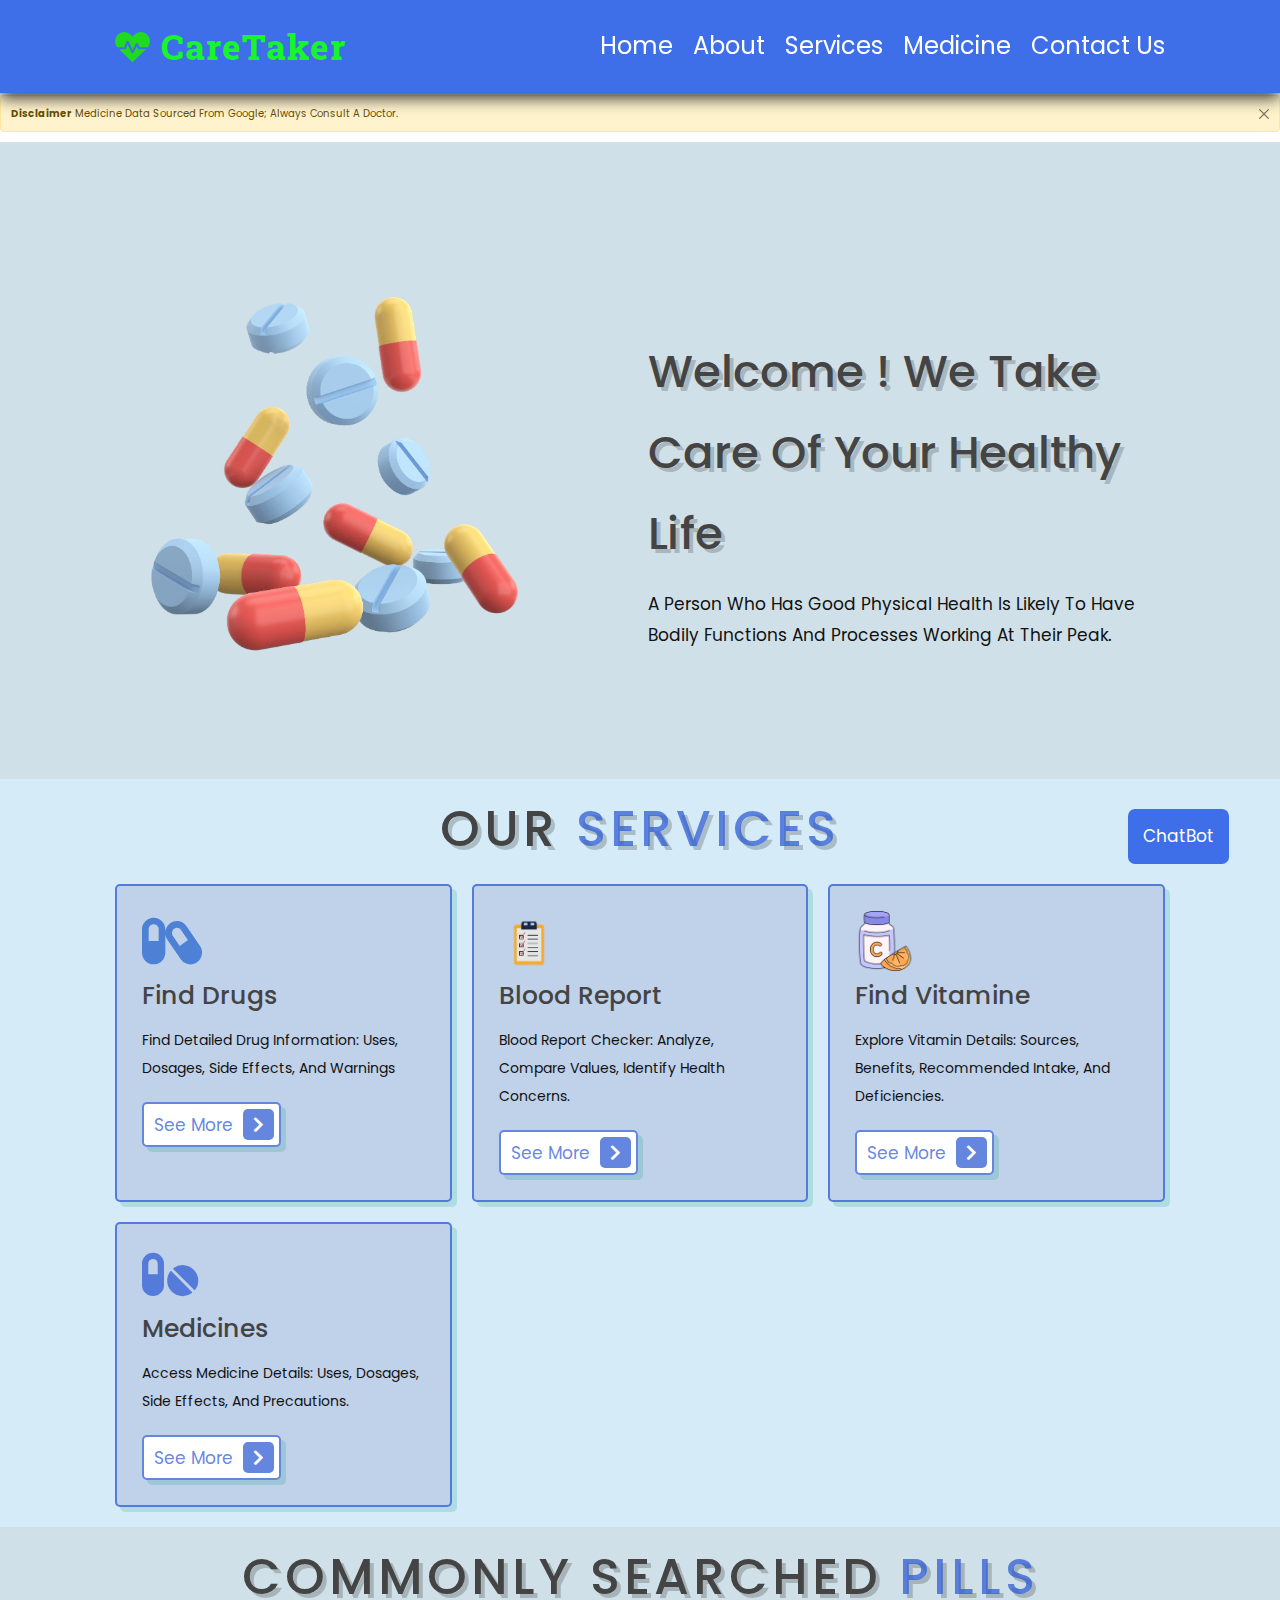
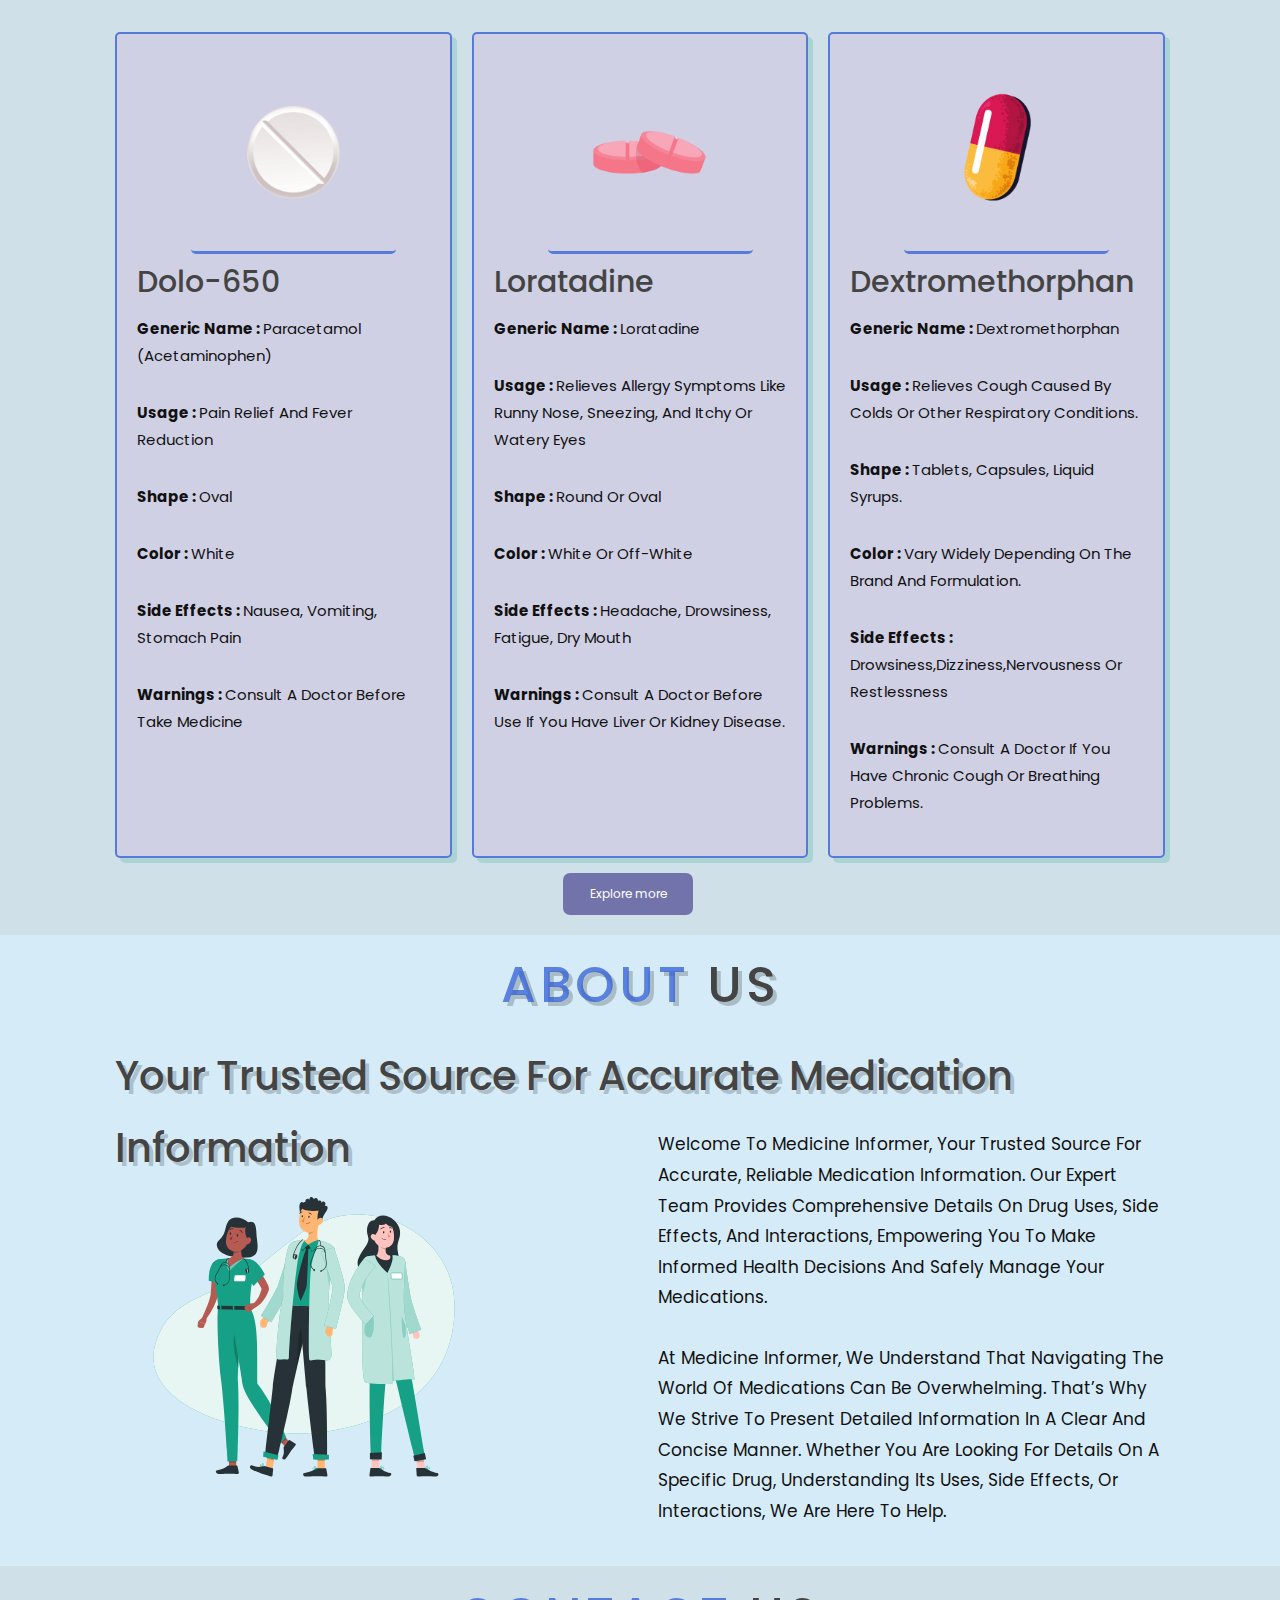
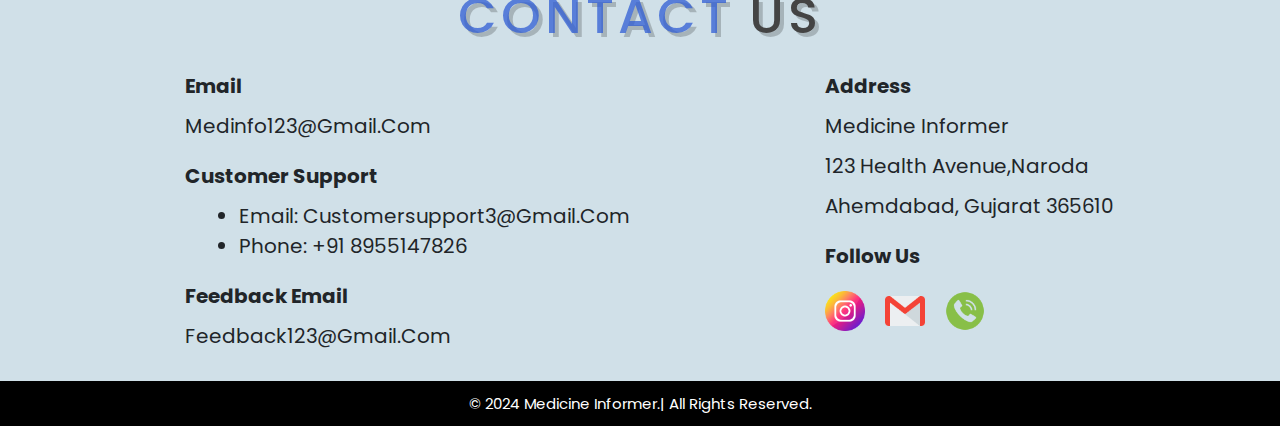
<file: index.html>
<!DOCTYPE html>
<html lang="en">
<head>
    <meta charset="UTF-8">
    <meta http-equiv="X-UA-Compatible" content="IE=edge">
    <meta name="viewport" content="width=device-width, initial-scale=1.0">
    <title>CareTaker</title>

    <link rel="stylesheet" href="https://cdnjs.cloudflare.com/ajax/libs/font-awesome/5.15.4/css/all.min.css">
    <link href="https://cdn.jsdelivr.net/npm/bootstrap@5.3.3/dist/css/bootstrap.min.css" rel="stylesheet" integrity="sha384-QWTKZyjpPEjISv5WaRU9OFeRpok6YctnYmDr5pNlyT2bRjXh0JMhjY6hW+ALEwIH" crossorigin="anonymous">
    
    <link rel="stylesheet" href="style.css">
 

</head>
<body>
    
    
<header class="header">

    <a href="#" class="logo"> <i class="fas fa-heartbeat"></i> CareTaker </a>

    <nav class="navbar">
        <a href="#home">home</a>
        <a href="#about">about</a>
        <a href="#services">services</a>
        <a href="#blogs">medicine</a>
        <a href="#customersupport">Contact Us</a>
        
    </nav>

    <div id="menu-btn" class="fas fa-bars"></div>

</header>
<div class="stick">
    <button  class="vismaybot"> <a href="https://cdn.botpress.cloud/webchat/v2/shareable.html?botId=0ee4beb2-0f1c-4ba6-8bad-bdbcfb6f7810"> ChatBot</a></button>
</div>
<script src="https://cdn.jsdelivr.net/npm/bootstrap@5.3.3/dist/js/bootstrap.bundle.min.js" integrity="sha384-YvpcrYf0tY3lHB60NNkmXc5s9fDVZLESaAA55NDzOxhy9GkcIdslK1eN7N6jIeHz" crossorigin="anonymous"></script>
<div class="disclaimer">
    <div class="alert alert-warning alert-dismissible fade show" role="alert">
        <strong>Disclaimer</strong> Medicine data sourced from Google; always consult a doctor.
        <button type="button" class="btn-close" data-bs-dismiss="alert" aria-label="Close"></button>
      </div>
    </div>



<section class="home" id="home">

    <div class="image">
        <img src="./imageshacka/maru2.png" alt="photu">
    </div>

    <div class="content">
        <h3>Welcome ! we take care of your healthy life</h3>
        <p> A person who has good physical health is likely to have bodily functions and processes working at their peak.</p>
       
    </div>

</section>


<section class="services" id="services">

    <h1 class="heading"> our <span>services</span> </h1>

    <div class="box-container">

        <div class="box">
           
            <svg class="s1" xmlns="http://www.w3.org/2000/svg" viewBox="0 0 576 512"><path fill="#4c81d6" d="M64 144c0-26.5 21.5-48 48-48s48 21.5 48 48l0 112-96 0 0-112zM0 144L0 368c0 61.9 50.1 112 112 112s112-50.1 112-112l0-178.4c1.8 19.1 8.2 38 19.8 54.8L372.3 431.7c35.5 51.7 105.3 64.3 156 28.1s63-107.5 27.5-159.2L427.3 113.3C391.8 61.5 321.9 49 271.3 85.2c-28 20-44.3 50.8-47.3 83l0-24.2c0-61.9-50.1-112-112-112S0 82.1 0 144zm296.6 64.2c-16-23.3-10-55.3 11.9-71c21.2-15.1 50.5-10.3 66 12.2l67 97.6L361.6 303l-65-94.8zM491 407.7c-.8 .6-1.6 1.1-2.4 1.6l4-2.8c-.5 .4-1 .8-1.6 1.2z"/></svg>
          
            <h3>Find Drugs</h3>
            <p>Find detailed drug information: uses, dosages, side effects, and warnings</p>
            <a href="fd.html" class="btn"> see more <span class="fas fa-chevron-right"></span> </a>
        </div>

        <div class="box">
           
             <img class="s1" src="./imageshacka/reportphotu.png" alt="photu">
            <h3>Blood Report</h3>
            <p>
                Blood report checker: Analyze, compare values, identify health concerns.</p>
            <a href="rp.html" class="btn"> see more <span class="fas fa-chevron-right"></span> </a>
        </div>

        <div class="box">
            
             <img class="s1" src="./imageshacka/vitamin-c_10247741.png" alt="photu">
            <h3>Find Vitamine</h3>
            <p>Explore vitamin details: sources, benefits, recommended intake, and deficiencies.</p>
            <a href="fv.html" class="btn"> see more <span class="fas fa-chevron-right"></span> </a>
        </div>
        

        <div class="box">
            <i class="fas fa-pills"></i>
            <h3>medicines</h3>
            <p>Access medicine details: uses, dosages, side effects, and precautions.</p>
            <a href="md.html" class="btn"> see more <span class="fas fa-chevron-right"></span> </a>
        </div>
    </div>
</section>

<section class="blogs" id="blogs">

    <h1 class="heading"> Commonly Searched <span>Pills</span> </h1>

    <div class="box-container">

        <div class="box">
            <div class=" b1 image">
                <img  src="./imageshacka/dolovali.png" alt="">
            </div>
            <div class="content">
                
                
                <h3>Dolo-650</h3>
                <p><b>Generic name : </b> Paracetamol (Acetaminophen)
                </p>
                <p><b>Usage : </b> Pain relief and fever reduction

                </p>
                <p><b>Shape : </b> Oval

                </p>
                <p><b>Color : </b> White
                </p>
                <p><b>Side Effects : </b> Nausea, vomiting, stomach pain
                </p>
                <p><b>Warnings : </b>  Consult A Doctor before take medicine
                </p>
               
            </div>
        </div>

        <div class="box">
            <div class="b1 image">
                <img src="./imageshacka/bijidava.png" alt="">
            </div>
            <div class="content">
                
                <h3>Loratadine
                </h3>
                <p><b>Generic name : </b> Loratadine
                </p>
                <p><b>Usage : </b>  Relieves allergy symptoms like runny nose, sneezing, and itchy or watery eyes

                </p>
                <p><b>Shape : </b> Round or Oval

                </p>
                <p><b>Color : </b> White or off-white

                </p>
                <p><b>Side Effects : </b> Headache, drowsiness, fatigue, dry mouth

                </p>
                <p><b>Warnings : </b>Consult a doctor before use if you have liver or kidney disease.
                </p>
                
            </div>
        </div>

        <div class="box">
            <div class=" b1 image">
                <img src="./imageshacka/capsule22.png" alt="">
            </div>
            <div class="content">
                
                <h3>Dextromethorphan
                </h3>
                <p><b>Generic name : </b> Dextromethorphan

                </p>
                <p><b>Usage : </b>  Relieves cough caused by colds or other respiratory conditions.


                </p>
                <p><b>Shape : </b> Tablets, capsules, liquid syrups.

                </p>
                <p><b>Color : </b> vary widely depending on the brand and formulation.

                </p>
                <p><b>Side Effects : </b> Drowsiness,Dizziness,Nervousness or Restlessness

                </p>
                <p><b>Warnings : </b>Consult a doctor if you have chronic cough or breathing problems.
                    
                </p>
                
               
            </div>
        </div>
        
        <div class=" box hide box4 ">
            <div class="b1 image">
                <img src="./imageshacka/dropbabu.png" alt="">
            </div>
            <div class="content">
                
                <h3>Decongestant Drops
                </h3>
                <p><b>Generic name : </b>  Oxymetazoline, Phenylephrine

                </p>
                <p><b>Usage : </b>  Relieves nasal congestion from colds or allergies.


                </p>
                <p><b>Shape : </b> Liquid, usually with a dropper or spray applicator.

                </p>
                <p><b>Color : </b> Clear or slightly tinted

                </p>
                <p><b>Side Effects : </b> Temporary burning, dryness, or irritation in the nasal passages.

                </p>
                <p><b>Warnings : </b>
                    Consult a doctor if you have high blood pressure or heart disease.
                    
                </p>
              
               
            </div>
        </div>
        <div class="box hide box5">
            <div class="b1 image">
                <img src="./imageshacka/syrup.png" alt="">
            </div>
            <div class="content">
               
                <h3> Amoxicillin
                </h3>
                <p><b>Generic name : </b>  Amoxicillin

                </p>
                <p><b>Usage : </b> Used to treat a variety of bacterial infections, such as ear infections, throat infections.


                </p>
                <p><b>Shape : </b>  Capsules, tablets, or liquid


                </p>
                <p><b>Color : </b> White, pink, or yellow

                </p>
                <p><b>Side Effects : </b> Nausea, vomiting, diarrhea, rash


                </p>
                <p><b>Warnings : </b>Do not use if allergic to penicillin or cephalosporin antibiotics.
                    
                </p>
            </div>
        </div>
        <div class="box hide box6">
            <div class="b1 image">
                <img src="./imageshacka/chatthi.png" alt="">
            </div>
            <div class="content">
                
                <h3>Ibuprofen</h3>
                <p><b>Generic name : </b> Ibuprofen

                </p>
                <p><b>Usage : </b>   Treats pain, inflammation, and fever


                </p>
                <p><b>Shape : </b> Tablets, capsules, liquid suspension, chewable tablets.


                </p>
                <p><b>Color : </b> White, brown, orange, or pink (tablets/capsules); orange (liquid).

                </p>
                <p><b>Side Effects : </b> headache, dizziness, stomach pain, constipation, diarrhea, high blood pressure.


                </p>
                <p><b>Warnings : </b> Do not use if allergic to NSAIDs; avoid with other NSAIDs.
                    
                </p>
            
            </div>
        </div>

    </div>
    <div class="explorebtn">
        <button class="ebtn">Explore more</button>
    </div>
</section>

<section class="about" id="about">

    <h1 class="heading"> <span>about</span> us </h1>

    <div class="row">

        <h3>Your Trusted Source for Accurate Medication Information</h3>
        <div class="image">
            <img src="./imageshacka/about-img.svg" alt="">
        </div>

        <div class="content">
            <p>
                Welcome to Medicine Informer, your trusted source for accurate, reliable medication information. Our expert team provides comprehensive details on drug uses, side effects, and interactions, empowering you to make informed health decisions and safely manage your medications.</p>
                <p>At Medicine Informer, we understand that navigating the world of medications can be overwhelming. That’s why we strive to present detailed information in a clear and concise manner. Whether you are looking for details on a specific drug, understanding its uses, side effects, or interactions, we are here to help.</p>
            
        </div>

    </div>

</section>

<section class="about " id="customersupport">

    <h1 class="heading"> <span>Contact</span> us </h1>
<div class="mainboxu">
    <div class="left">
        <p><b>Email</b></p>
        <p>medinfo123@gmail.com</p>
        <p class="cs"><b>Customer Support</b></p>
      <ul class="tapku">
        <li>Email: customersupport3@gmail.com </li>
        <li>Phone: +91 8955147826 </li>
      </ul>
      <p class="cs"><b>Feedback Email</b></p>
      <p>feedback123@gmail.com</p>
    </div>
    <div class="right">
        <p><b>Address</b></p>
        <p>Medicine Informer</p>
            <p>123 Health Avenue,Naroda</p>
           <p>Ahemdabad, Gujarat 365610</p>

           <p class="fu"><b>Follow Us</b></p>
           <div class="img cs">
            <img class="photu1" src="./imageshacka/instagram.png" alt="">
            <img class="photu1" src="./imageshacka/gmail.png" alt="">
            <img class="photu1" src="./imageshacka/telephone-call.png" alt="">
           </div>
    </div>
</div>

</section>
<footer>
    <div class="ftext">
        <p>&copy; 2024 Medicine Informer.| All rights reserved.</p>
    </div>
</footer>

 <script src="newscript.js"></script>
<script src="script.js"></script>
    
 </body>
 </html>
</file>
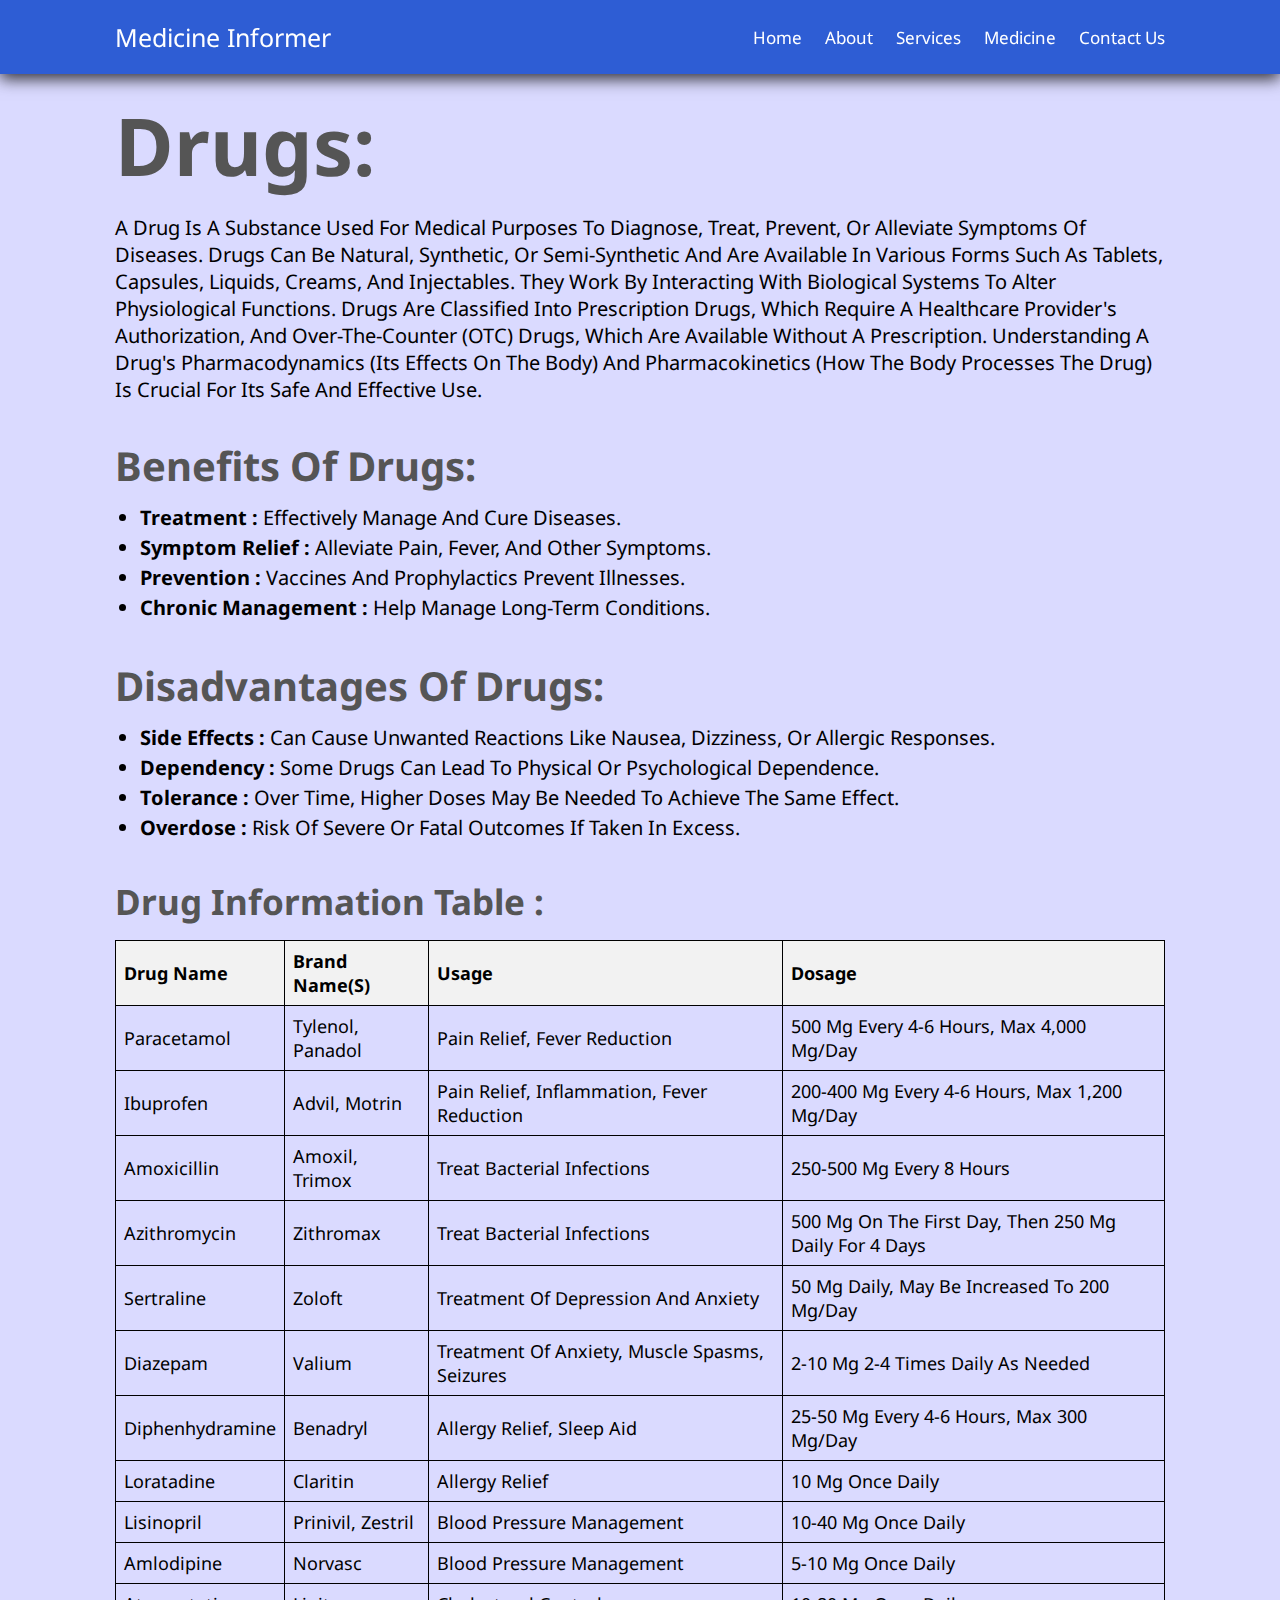
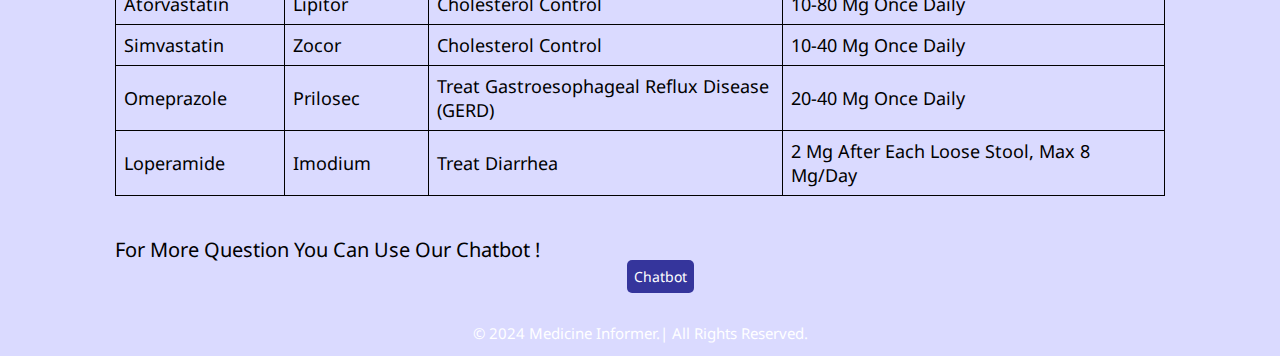
<file: fd.html>
<!DOCTYPE html>
<html lang="en">
<head>
    <meta charset="UTF-8">
    <meta name="viewport" content="width=device-width, initial-scale=1.0">
    <title>Document</title>
    <link rel="stylesheet" href="fd.css">
</head>
<style>
    table {
        border-collapse: collapse; 
        width: 100%; 
    }
    th, td {
        border: 1px solid black; 
        padding: 8px;
        text-align: left; 
    }
    th {
        background-color: #f2f2f2; 
    }
</style>
<body>
    <header class="header">

        <a href="#" class="logo"> <i class="fas fa-heartbeat"></i> Medicine Informer </a>
    
        <nav class="navbar">
            <a href="index.html">home</a>
            <a href="index.html">about</a>
            <a href="index.html">services</a>
            <a href="index.html">medicine</a>
            <a href="index.html">Contact Us</a>
            
        </nav>
    
        <div id="menu-btn" class="fas fa-bars"></div>
    
    </header>
    <section class="drug" id="drug">
        <div class="d1 mt">
        <h1 >Drugs:</h1>
        </div>
        <p class="dp1">
            A drug is a substance used for medical purposes to diagnose, treat, prevent, or alleviate symptoms of diseases. Drugs can be natural, synthetic, or semi-synthetic and are available in various forms such as tablets, capsules, liquids, creams, and injectables. They work by interacting with biological systems to alter physiological functions. Drugs are classified into prescription drugs, which require a healthcare provider's authorization, and over-the-counter (OTC) drugs, which are available without a prescription. Understanding a drug's pharmacodynamics (its effects on the body) and pharmacokinetics (how the body processes the drug) is crucial for its safe and effective use.
        </p>
        <div class="d1">
        <b>Benefits of Drugs:</b>
    </div>
        <ul class="bene1">
            <li><b>Treatment : </b> Effectively manage and cure diseases.</li>
            <li><b>Symptom Relief : </b>Alleviate pain, fever, and other symptoms.</li>
            <li><b>Prevention : </b>Vaccines and prophylactics prevent illnesses.</li>
            <li><b>Chronic Management : </b>Help manage long-term conditions.</li>
        </ul>
        <div class="d1">
        <b>Disadvantages of Drugs:</b>
        </div>
        <ul class="bene1">
            <li><b>Side Effects : </b> Can cause unwanted reactions like nausea, dizziness, or allergic responses.</li>
            <li><b>Dependency : </b>Some drugs can lead to physical or psychological dependence.</li>
            <li><b>Tolerance : </b>Over time, higher doses may be needed to achieve the same effect.</li>
            <li><b>Overdose : </b>Risk of severe or fatal outcomes if taken in excess.</li>
        </ul>
        <div class="d1">
    <h2 class="Thead">Drug Information Table : </h2>
    </div>
    <table class="fs">
        <thead>
            <tr>
                <th>Drug Name</th>
                <th>Brand Name(s)</th>
                <th>Usage</th>
                <th>Dosage</th>
            </tr>
        </thead>
        <tbody>
            <tr>
                <td>Paracetamol</td>
                <td>Tylenol, Panadol</td>
                <td>Pain relief, fever reduction</td>
                <td>500 mg every 4-6 hours, max 4,000 mg/day</td>
            </tr>
            <tr>
                <td>Ibuprofen</td>
                <td>Advil, Motrin</td>
                <td>Pain relief, inflammation, fever reduction</td>
                <td>200-400 mg every 4-6 hours, max 1,200 mg/day</td>
            </tr>
            <tr>
                <td>Amoxicillin</td>
                <td>Amoxil, Trimox</td>
                <td>Treat bacterial infections</td>
                <td>250-500 mg every 8 hours</td>
            </tr>
            <tr>
                <td>Azithromycin</td>
                <td>Zithromax</td>
                <td>Treat bacterial infections</td>
                <td>500 mg on the first day, then 250 mg daily for 4 days</td>
            </tr>
            <tr>
                <td>Sertraline</td>
                <td>Zoloft</td>
                <td>Treatment of depression and anxiety</td>
                <td>50 mg daily, may be increased to 200 mg/day</td>
            </tr>
            <tr>
                <td>Diazepam</td>
                <td>Valium</td>
                <td>Treatment of anxiety, muscle spasms, seizures</td>
                <td>2-10 mg 2-4 times daily as needed</td>
            </tr>
            <tr>
                <td>Diphenhydramine</td>
                <td>Benadryl</td>
                <td>Allergy relief, sleep aid</td>
                <td>25-50 mg every 4-6 hours, max 300 mg/day</td>
            </tr>
            <tr>
                <td>Loratadine</td>
                <td>Claritin</td>
                <td>Allergy relief</td>
                <td>10 mg once daily</td>
            </tr>
            <tr>
                <td>Lisinopril</td>
                <td>Prinivil, Zestril</td>
                <td>Blood pressure management</td>
                <td>10-40 mg once daily</td>
            </tr>
            <tr>
                <td>Amlodipine</td>
                <td>Norvasc</td>
                <td>Blood pressure management</td>
                <td>5-10 mg once daily</td>
            </tr>
            <tr>
                <td>Atorvastatin</td>
                <td>Lipitor</td>
                <td>Cholesterol control</td>
                <td>10-80 mg once daily</td>
            </tr>
            <tr>
                <td>Simvastatin</td>
                <td>Zocor</td>
                <td>Cholesterol control</td>
                <td>10-40 mg once daily</td>
            </tr>
            <tr>
                <td>Omeprazole</td>
                <td>Prilosec</td>
                <td>Treat gastroesophageal reflux disease (GERD)</td>
                <td>20-40 mg once daily</td>
            </tr>
            <tr>
                <td>Loperamide</td>
                <td>Imodium</td>
                <td>Treat diarrhea</td>
                <td>2 mg after each loose stool, max 8 mg/day</td>
            </tr>
        </tbody>
    </table>

        </section>
       <section >
        <p class="bottext">
            For more question you can use our chatbot !
          </p>
          <button class="btnbot">
             <a href="https://cdn.botpress.cloud/webchat/v2/shareable.html?botId=0ee4beb2-0f1c-4ba6-8bad-bdbcfb6f7810" target="_parent">Chatbot</a>
          </button>
       </section>
        <footer>
            <div class="ftext">
                <p>&copy; 2024 Medicine Informer.| All rights reserved.</p>
            </div>
        </footer>
</body>
</html>
</file>
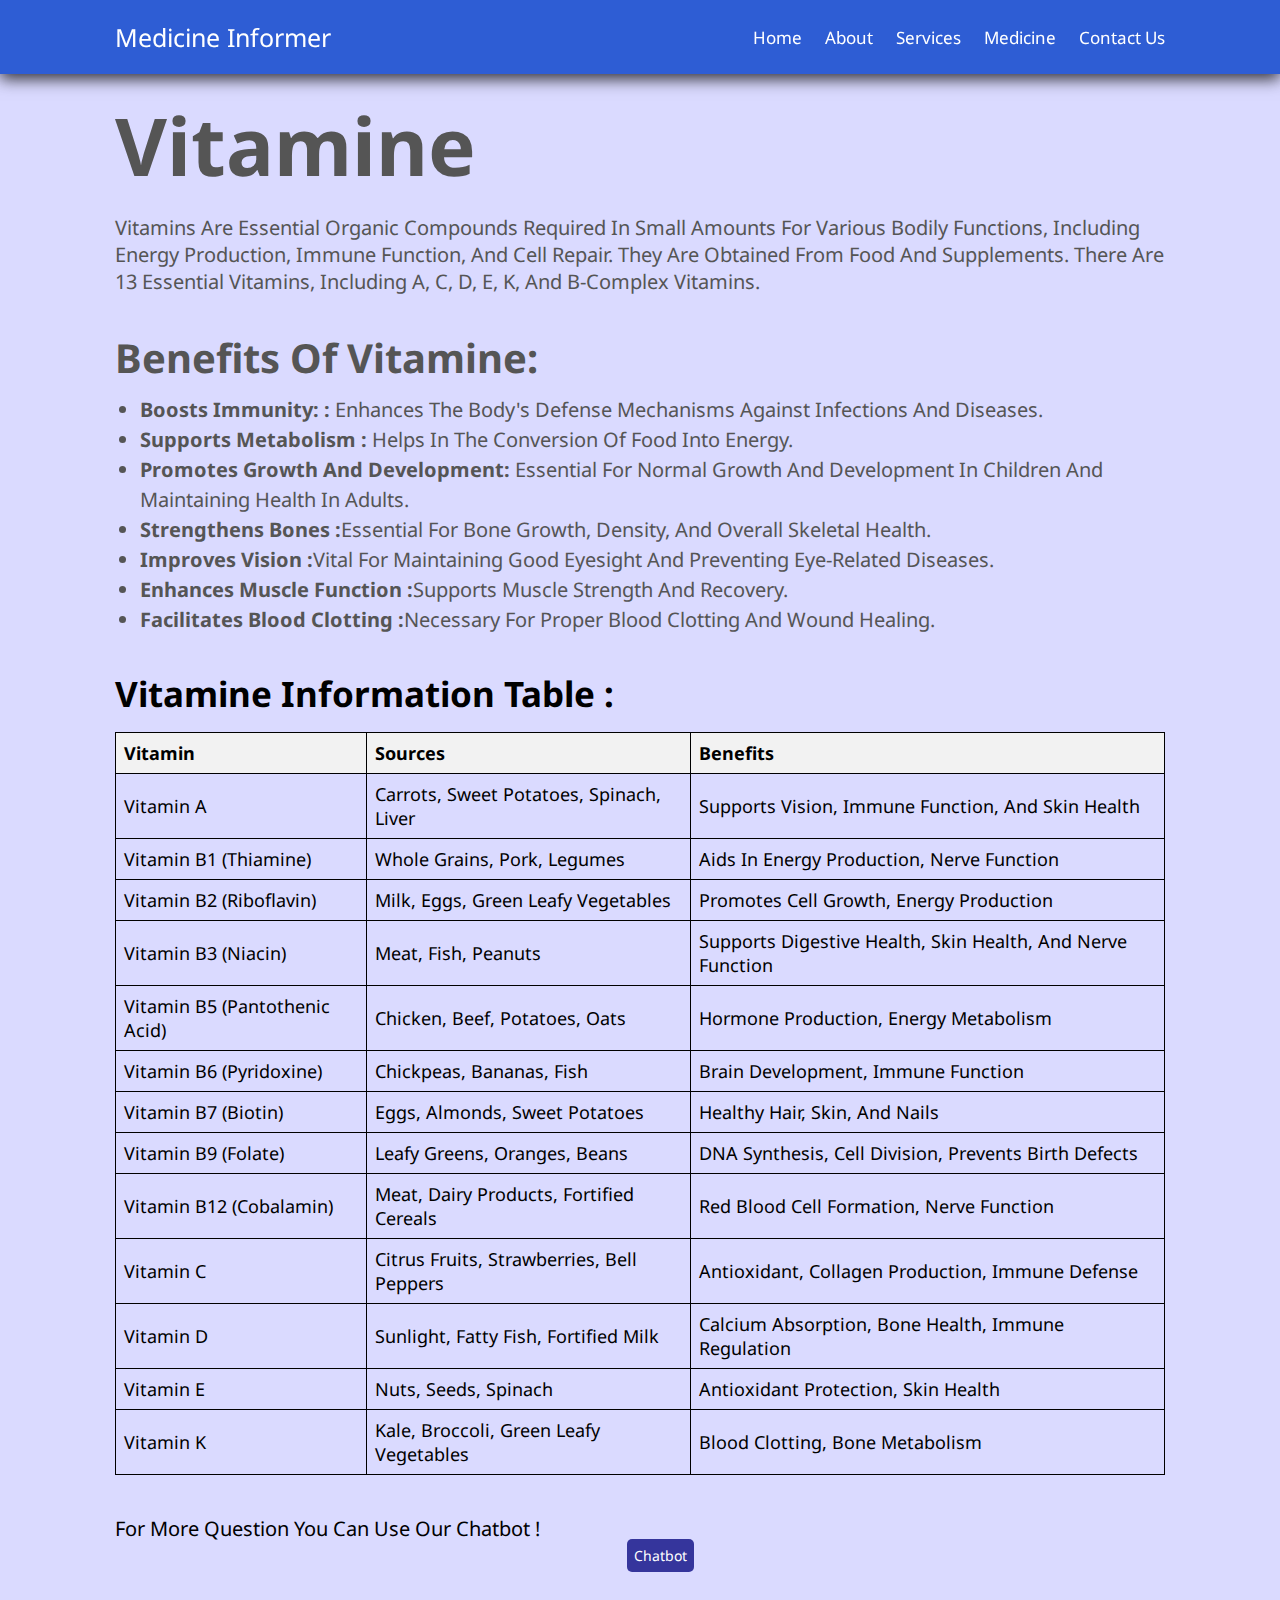
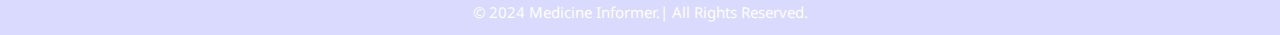
<file: fv.html>
<!DOCTYPE html>
<html lang="en">
<head>
    <meta charset="UTF-8">
    <meta name="viewport" content="width=device-width, initial-scale=1.0">
    <title>Document</title>
    <link rel="stylesheet" href="fv.css">
</head>
<style>
    table {
        border-collapse: collapse; /* Merges borders between cells */
        width: 100%; /* Adjusts table to full width */
    }
    th, td {
        border: 1px solid black; /* Adds a solid black border */
        padding: 8px; /* Adds padding inside cells */
        text-align: left; /* Aligns text to the left */
    }
    th {
        background-color: #f2f2f2; /* Adds a background color to header cells */
    }
</style>
<body>
    <header class="header">

        <a href="#" class="logo"> <i class="fas fa-heartbeat"></i> Medicine Informer </a>
    
        <nav class="navbar">
            <a href="index.html">home</a>
            <a href="index.html">about</a>
            <a href="index.html">services</a>
            <a href="index.html">medicine</a>
            <a href="index.html">Contact Us</a>
            
        </nav>
    
        <div id="menu-btn" class="fas fa-bars"></div>
    
    </header>
    <section class="drug" id="drug">
        <div class="d1 mt">
        <h1 >Vitamine</h1>
        <p class="dp1">
            Vitamins are essential organic compounds required in small amounts for various bodily functions, including energy production, immune function, and cell repair. They are obtained from food and supplements. There are 13 essential vitamins, including A, C, D, E, K, and B-complex vitamins.        </p>
        <b>Benefits of Vitamine:</b>
        <ul class="bene1">
            <li><b>Boosts Immunity:  : </b> Enhances the body's defense mechanisms against infections and diseases.</li>
            <li><b>Supports Metabolism : </b>Helps in the conversion of food into energy.</li>
            <li><b>Promotes Growth and Development: </b>Essential for normal growth and development in children and maintaining health in adults.</li>
            <li><b>Strengthens Bones :</b>Essential for bone growth, density, and overall skeletal health.</li>
            <li><b>Improves Vision :</b>Vital for maintaining good eyesight and preventing eye-related diseases.</li>
            <li><b>Enhances Muscle Function :</b>Supports muscle strength and recovery.</li>
            <li><b>Facilitates Blood Clotting :</b>Necessary for proper blood clotting and wound healing.</li>
        </ul>
       
    </div>
    <h2 class="Thead">Vitamine Information Table : </h2>
    <table class="fs">
        <thead>
            <tr>
                <th>Vitamin</th>
                <th>Sources</th>
                <th>Benefits</th>
            </tr>
        </thead>
        <tbody>
            <tr>
                <td>Vitamin A</td>
                <td>Carrots, sweet potatoes, spinach, liver</td>
                <td>Supports vision, immune function, and skin health</td>
            </tr>
            <tr>
                <td>Vitamin B1 (Thiamine)</td>
                <td>Whole grains, pork, legumes</td>
                <td>Aids in energy production, nerve function</td>
            </tr>
            <tr>
                <td>Vitamin B2 (Riboflavin)</td>
                <td>Milk, eggs, green leafy vegetables</td>
                <td>Promotes cell growth, energy production</td>
            </tr>
            <tr>
                <td>Vitamin B3 (Niacin)</td>
                <td>Meat, fish, peanuts</td>
                <td>Supports digestive health, skin health, and nerve function</td>
            </tr>
            <tr>
                <td>Vitamin B5 (Pantothenic Acid)</td>
                <td>Chicken, beef, potatoes, oats</td>
                <td>Hormone production, energy metabolism</td>
            </tr>
            <tr>
                <td>Vitamin B6 (Pyridoxine)</td>
                <td>Chickpeas, bananas, fish</td>
                <td>Brain development, immune function</td>
            </tr>
            <tr>
                <td>Vitamin B7 (Biotin)</td>
                <td>Eggs, almonds, sweet potatoes</td>
                <td>Healthy hair, skin, and nails</td>
            </tr>
            <tr>
                <td>Vitamin B9 (Folate)</td>
                <td>Leafy greens, oranges, beans</td>
                <td>DNA synthesis, cell division, prevents birth defects</td>
            </tr>
            <tr>
                <td>Vitamin B12 (Cobalamin)</td>
                <td>Meat, dairy products, fortified cereals</td>
                <td>Red blood cell formation, nerve function</td>
            </tr>
            <tr>
                <td>Vitamin C</td>
                <td>Citrus fruits, strawberries, bell peppers</td>
                <td>Antioxidant, collagen production, immune defense</td>
            </tr>
            <tr>
                <td>Vitamin D</td>
                <td>Sunlight, fatty fish, fortified milk</td>
                <td>Calcium absorption, bone health, immune regulation</td>
            </tr>
            <tr>
                <td>Vitamin E</td>
                <td>Nuts, seeds, spinach</td>
                <td>Antioxidant protection, skin health</td>
            </tr>
            <tr>
                <td>Vitamin K</td>
                <td>Kale, broccoli, green leafy vegetables</td>
                <td>Blood clotting, bone metabolism</td>
            </tr>
        </tbody>
    </table>

        </section>
       <section >
        <p class="bottext">
            For more question you can use our chatbot !
          </p>
          <button class="btnbot">
             <a href="https://cdn.botpress.cloud/webchat/v2/shareable.html?botId=0ee4beb2-0f1c-4ba6-8bad-bdbcfb6f7810" target="_parent">Chatbot</a>
          </button>
       </section>
        <footer>
            <div class="ftext">
                <p>&copy; 2024 Medicine Informer.| All rights reserved.</p>
            </div>
        </footer>
</body>
</html>
</file>
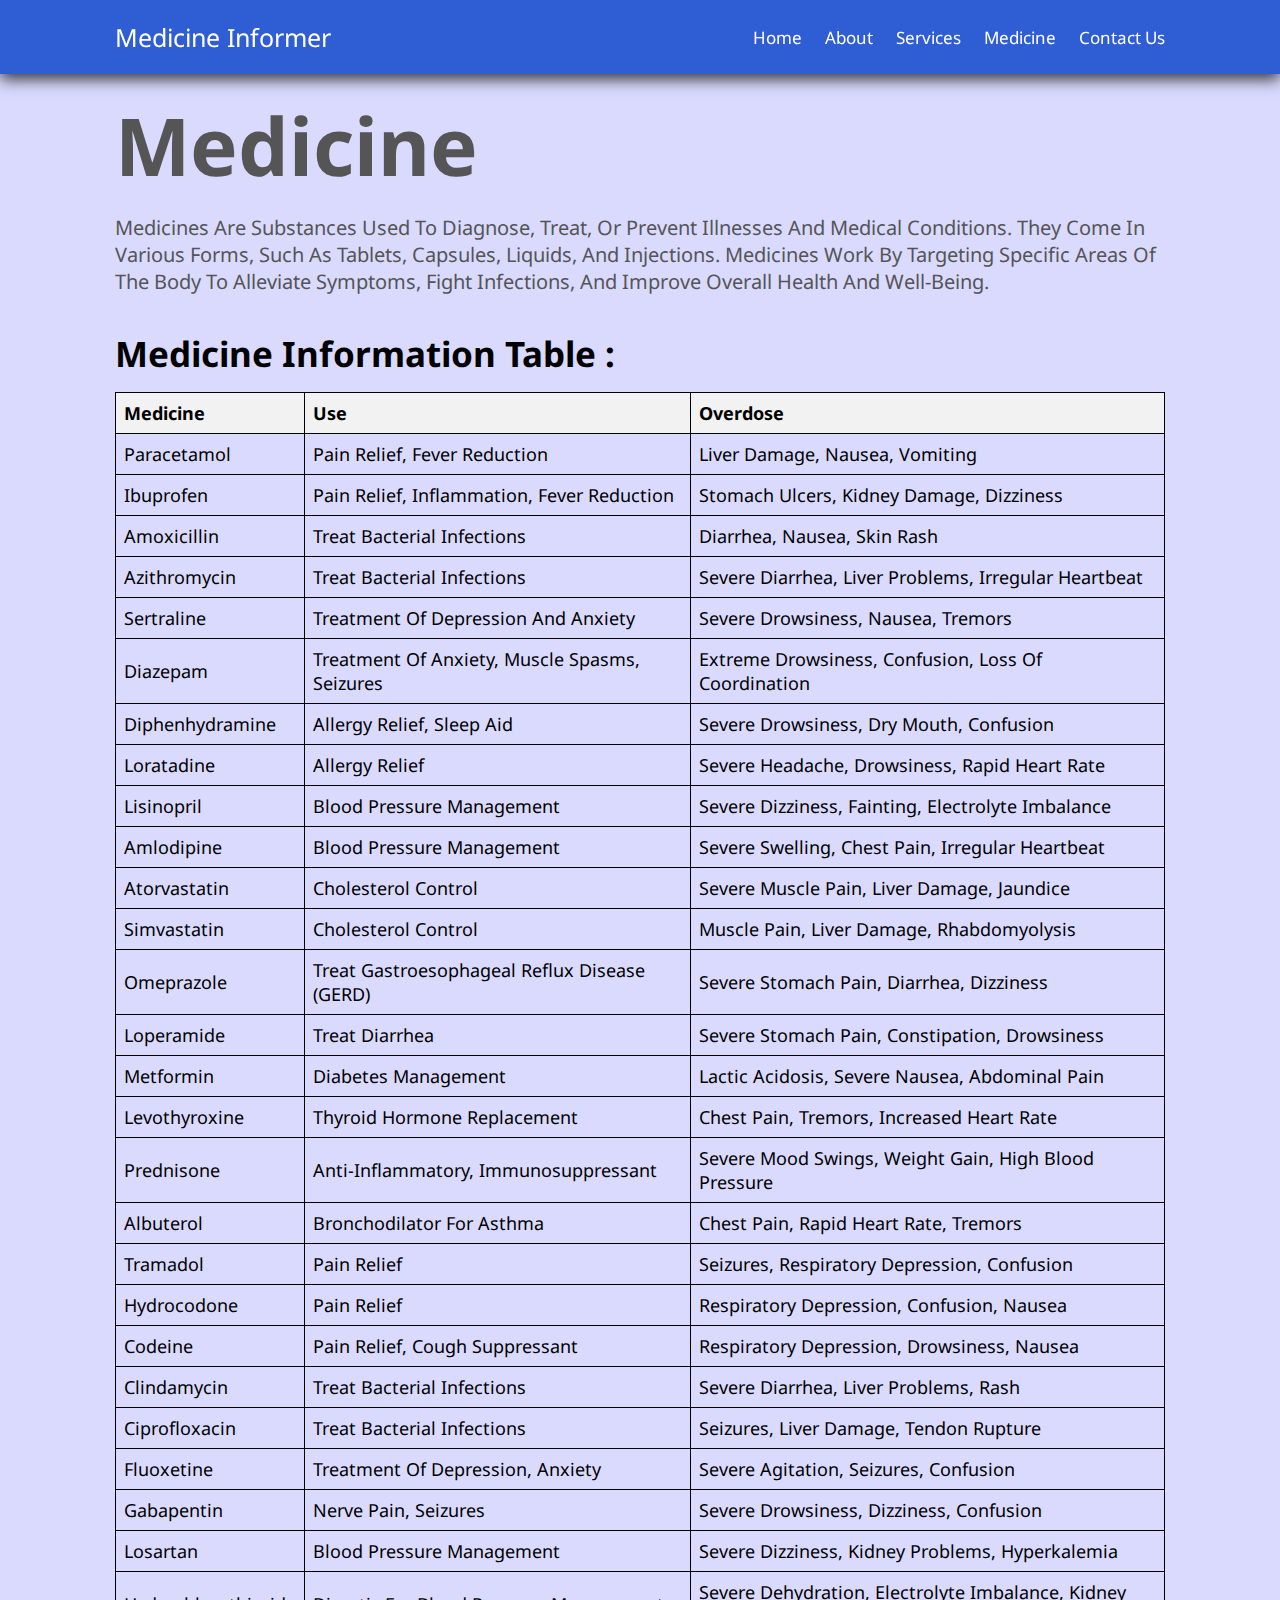
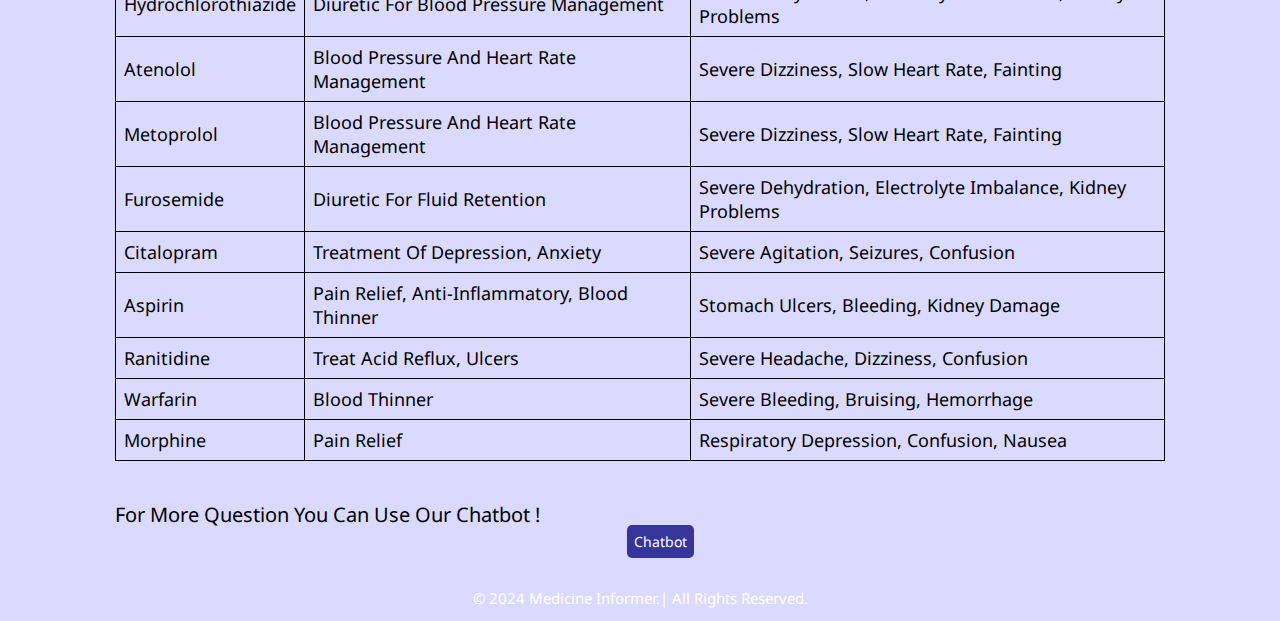
<file: md.html>
<!DOCTYPE html>
<html lang="en">
<head>
    <meta charset="UTF-8">
    <meta name="viewport" content="width=device-width, initial-scale=1.0">
    <title>Document</title>
    <link rel="stylesheet" href="md.css">
</head>
<style>
    table {
        border-collapse: collapse;
        width: 100%;
    }
    th, td {
        border: 1px solid black;
        padding: 8px;
        text-align: left;
    }
    th {
        background-color: #f2f2f2;
    }
</style>
<body>
    <header class="header">

        <a href="#" class="logo"> <i class="fas fa-heartbeat"></i> Medicine Informer </a>
    
        <nav class="navbar">
            <a href="index.html">home</a>
            <a href="index.html">about</a>
            <a href="index.html">services</a>
            <a href="index.html">medicine</a>
            <a href="index.html">Contact Us</a>
            
        </nav>
    
        <div id="menu-btn" class="fas fa-bars"></div>
    
    </header>
    <section class="drug" id="drug">
        <div class="d1 mt">
        <h1 >Medicine</h1>
        <p class="dp1">
            Medicines are substances used to diagnose, treat, or prevent illnesses and medical conditions. They come in various forms, such as tablets, capsules, liquids, and injections. Medicines work by targeting specific areas of the body to alleviate symptoms, fight infections, and improve overall health and well-being.       </p>
        
       
    </div>
    <h2 class="Thead">Medicine Information Table : </h2>
    
    <table class="fs">
        <thead>
            <tr>
                <th>Medicine</th>
                <th>Use</th>
                <th>Overdose</th>
            </tr>
        </thead>
        <tbody>
            <tr>
                <td>Paracetamol</td>
                <td>Pain relief, fever reduction</td>
                <td>Liver damage, nausea, vomiting</td>
            </tr>
            <tr>
                <td>Ibuprofen</td>
                <td>Pain relief, inflammation, fever reduction</td>
                <td>Stomach ulcers, kidney damage, dizziness</td>
            </tr>
            <tr>
                <td>Amoxicillin</td>
                <td>Treat bacterial infections</td>
                <td>Diarrhea, nausea, skin rash</td>
            </tr>
            <tr>
                <td>Azithromycin</td>
                <td>Treat bacterial infections</td>
                <td>Severe diarrhea, liver problems, irregular heartbeat</td>
            </tr>
            <tr>
                <td>Sertraline</td>
                <td>Treatment of depression and anxiety</td>
                <td>Severe drowsiness, nausea, tremors</td>
            </tr>
            <tr>
                <td>Diazepam</td>
                <td>Treatment of anxiety, muscle spasms, seizures</td>
                <td>Extreme drowsiness, confusion, loss of coordination</td>
            </tr>
            <tr>
                <td>Diphenhydramine</td>
                <td>Allergy relief, sleep aid</td>
                <td>Severe drowsiness, dry mouth, confusion</td>
            </tr>
            <tr>
                <td>Loratadine</td>
                <td>Allergy relief</td>
                <td>Severe headache, drowsiness, rapid heart rate</td>
            </tr>
            <tr>
                <td>Lisinopril</td>
                <td>Blood pressure management</td>
                <td>Severe dizziness, fainting, electrolyte imbalance</td>
            </tr>
            <tr>
                <td>Amlodipine</td>
                <td>Blood pressure management</td>
                <td>Severe swelling, chest pain, irregular heartbeat</td>
            </tr>
            <tr>
                <td>Atorvastatin</td>
                <td>Cholesterol control</td>
                <td>Severe muscle pain, liver damage, jaundice</td>
            </tr>
            <tr>
                <td>Simvastatin</td>
                <td>Cholesterol control</td>
                <td>Muscle pain, liver damage, rhabdomyolysis</td>
            </tr>
            <tr>
                <td>Omeprazole</td>
                <td>Treat gastroesophageal reflux disease (GERD)</td>
                <td>Severe stomach pain, diarrhea, dizziness</td>
            </tr>
            <tr>
                <td>Loperamide</td>
                <td>Treat diarrhea</td>
                <td>Severe stomach pain, constipation, drowsiness</td>
            </tr>
            <tr>
                <td>Metformin</td>
                <td>Diabetes management</td>
                <td>Lactic acidosis, severe nausea, abdominal pain</td>
            </tr>
            <tr>
                <td>Levothyroxine</td>
                <td>Thyroid hormone replacement</td>
                <td>Chest pain, tremors, increased heart rate</td>
            </tr>
            <tr>
                <td>Prednisone</td>
                <td>Anti-inflammatory, immunosuppressant</td>
                <td>Severe mood swings, weight gain, high blood pressure</td>
            </tr>
            <tr>
                <td>Albuterol</td>
                <td>Bronchodilator for asthma</td>
                <td>Chest pain, rapid heart rate, tremors</td>
            </tr>
            <tr>
                <td>Tramadol</td>
                <td>Pain relief</td>
                <td>Seizures, respiratory depression, confusion</td>
            </tr>
            <tr>
                <td>Hydrocodone</td>
                <td>Pain relief</td>
                <td>Respiratory depression, confusion, nausea</td>
            </tr>
            <tr>
                <td>Codeine</td>
                <td>Pain relief, cough suppressant</td>
                <td>Respiratory depression, drowsiness, nausea</td>
            </tr>
            <tr>
                <td>Clindamycin</td>
                <td>Treat bacterial infections</td>
                <td>Severe diarrhea, liver problems, rash</td>
            </tr>
            <tr>
                <td>Ciprofloxacin</td>
                <td>Treat bacterial infections</td>
                <td>Seizures, liver damage, tendon rupture</td>
            </tr>
            <tr>
                <td>Fluoxetine</td>
                <td>Treatment of depression, anxiety</td>
                <td>Severe agitation, seizures, confusion</td>
            </tr>
            <tr>
                <td>Gabapentin</td>
                <td>Nerve pain, seizures</td>
                <td>Severe drowsiness, dizziness, confusion</td>
            </tr>
            <tr>
                <td>Losartan</td>
                <td>Blood pressure management</td>
                <td>Severe dizziness, kidney problems, hyperkalemia</td>
            </tr>
            <tr>
                <td>Hydrochlorothiazide</td>
                <td>Diuretic for blood pressure management</td>
                <td>Severe dehydration, electrolyte imbalance, kidney problems</td>
            </tr>
            <tr>
                <td>Atenolol</td>
                <td>Blood pressure and heart rate management</td>
                <td>Severe dizziness, slow heart rate, fainting</td>
            </tr>
            <tr>
                <td>Metoprolol</td>
                <td>Blood pressure and heart rate management</td>
                <td>Severe dizziness, slow heart rate, fainting</td>
            </tr>
            <tr>
                <td>Furosemide</td>
                <td>Diuretic for fluid retention</td>
                <td>Severe dehydration, electrolyte imbalance, kidney problems</td>
            </tr>
            <tr>
                <td>Citalopram</td>
                <td>Treatment of depression, anxiety</td>
                <td>Severe agitation, seizures, confusion</td>
            </tr>
            <tr>
                <td>Aspirin</td>
                <td>Pain relief, anti-inflammatory, blood thinner</td>
                <td>Stomach ulcers, bleeding, kidney damage</td>
            </tr>
            <tr>
                <td>Ranitidine</td>
                <td>Treat acid reflux, ulcers</td>
                <td>Severe headache, dizziness, confusion</td>
            </tr>
            <tr>
                <td>Warfarin</td>
                <td>Blood thinner</td>
                <td>Severe bleeding, bruising, hemorrhage</td>
            </tr>
            <tr>
                <td>Morphine</td>
                <td>Pain relief</td>
                <td>Respiratory depression, confusion, nausea</td>
            </tr>
        </tbody>
    </table>
        </section>
       <section >
     <p class="bottext">
       For more question you can use our chatbot !
     </p>
     <button class="btnbot">
        <a href="https://cdn.botpress.cloud/webchat/v2/shareable.html?botId=0ee4beb2-0f1c-4ba6-8bad-bdbcfb6f7810" target="_parent">Chatbot</a>
     </button>
       </section>
        <footer>
            <div class="ftext">
                <p>&copy; 2024 Medicine Informer.| All rights reserved.</p>
            </div>
        </footer>
</body>
</html>
</file>
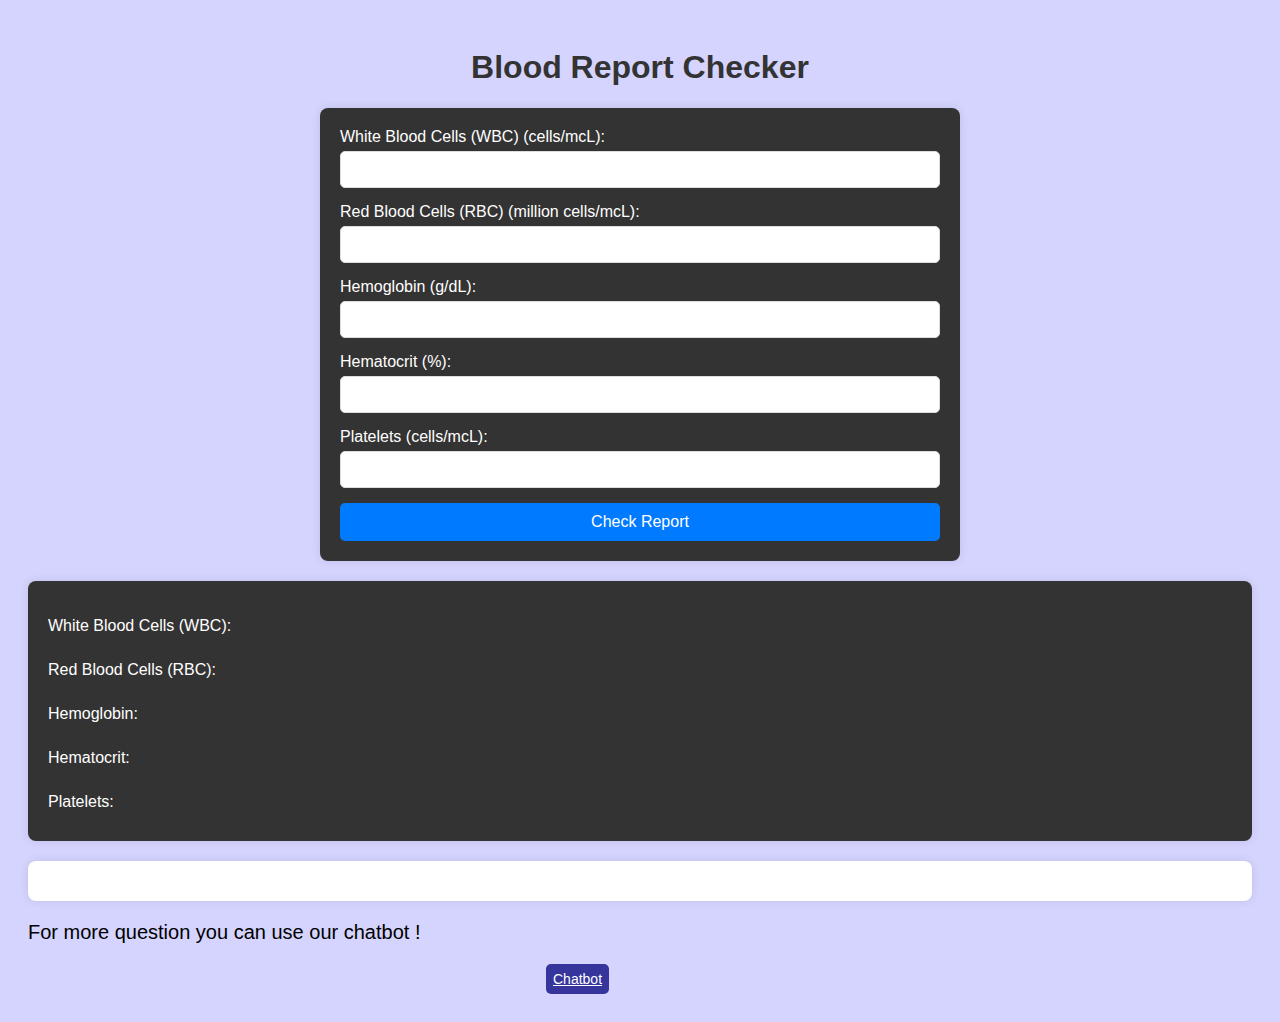
<file: rp.html>
<!DOCTYPE html>
<html lang="en">
<head>
    <meta charset="UTF-8">
    <meta name="viewport" content="width=device-width, initial-scale=1.0">
    <title>Blood Report Checker</title>
   <link rel="stylesheet" href="rp.css">
</head>
<body>
    <h1>Blood Report Checker</h1>
    <form id="bloodReportForm">
        <div class="form-group">
            <label for="wbc">White Blood Cells (WBC) (cells/mcL):</label>
            <input type="number" id="wbc" name="wbc">
        </div>
        <div class="form-group">
            <label for="rbc">Red Blood Cells (RBC) (million cells/mcL):</label>
            <input type="number" id="rbc" name="rbc" step="0.1">
        </div>
        <div class="form-group">
            <label for="hemoglobin">Hemoglobin (g/dL):</label>
            <input type="number" id="hemoglobin" name="hemoglobin" step="0.1">
        </div>
        <div class="form-group">
            <label for="hematocrit">Hematocrit (%):</label>
            <input type="number" id="hematocrit" name="hematocrit" step="0.1">
        </div>
        <div class="form-group">
            <label for="platelets">Platelets (cells/mcL):</label>
            <input type="number" id="platelets" name="platelets">
        </div>
        <input type="button" value="Check Report" onclick="checkReport()">
    </form>
    <div class="result" id="result">
        <p>White Blood Cells (WBC): <span id="wbcResult"></span></p>
        <p>Red Blood Cells (RBC): <span id="rbcResult"></span></p>
        <p>Hemoglobin: <span id="hemoglobinResult"></span></p>
        <p>Hematocrit: <span id="hematocritResult"></span></p>
        <p>Platelets: <span id="plateletsResult"></span></p>
    </div>
    <section>
    <div class="details" id="details"></div>
    <p class="bottext">
        For more question you can use our chatbot !
      </p>
      <button class="btnbot">
         <a href="https://cdn.botpress.cloud/webchat/v2/shareable.html?botId=0ee4beb2-0f1c-4ba6-8bad-bdbcfb6f7810" target="_parent">Chatbot</a>
      </button>
    </section>
    <script src="rp.js"></script>
</body>
</html>
</file>
<file: style.css>
@import url('https://fonts.googleapis.com/css2?family=Poppins:wght@100;200;300;400;500;600;700&display=swap');
@import url('https://fonts.googleapis.com/css2?family=Poppins:ital,wght@0,100;0,200;0,300;0,400;0,500;0,600;0,700;0,800;0,900;1,100;1,200;1,300;1,400;1,500;1,600;1,700;1,800;1,900&display=swap');
@import url('https://fonts.googleapis.com/css2?family=Roboto+Slab:wght@800&display=swap');

:root{
    /* --green:#16a085; */
    --green:#2e5cd4bd;
    --black:#444;
    --light-color:#111;
    --box-shadow:.5rem .5rem 0 rgba(22, 160, 133, .2);
    --text-shadow:.4rem .4rem 0 rgba(0, 0, 0, .2);
    --border:.2rem solid var(--green);
}

*{
    font-family: 'Poppins', sans-serif;
    margin:0; padding: 0;
    box-sizing: border-box;
    outline: none; border: none;
    text-transform: capitalize;
    transition: all .2s ease-out;
    text-decoration: none;
}

html{
    font-size: 62.5%;
    overflow-x: hidden;
    scroll-padding-top: 7rem;
    scroll-behavior: smooth;
}

section{
    padding:2rem 9%;
}

section:nth-child(even){
    background: #d5ecf8;
    
}
section:nth-child(odd){
    background: #bbd2ddaf;
    
}

.heading{
    text-align: center;
    padding-bottom: 2rem;
    text-shadow: var(--text-shadow);
    text-transform: uppercase;
    color:var(--black);
    font-size: 5rem;
    letter-spacing: .4rem;
}

.heading span{
    text-transform: uppercase;
    color:var(--green);
}

.btn{
    display: inline-block;
    margin-top: 1rem;
    padding: .5rem;
    padding-left: 1rem;
    border:var(--border);
    border-radius: .5rem;
    box-shadow: var(--box-shadow);
    color:var(--green);
    cursor: pointer;
    font-size: 1.7rem;
    background: #fff;
}

.btn span{
    padding:.7rem 1rem;
    border-radius: .5rem;
    background: var(--green);
    color:#fff;
    margin-left: .5rem;
}

.btn:hover{
    background: var(--green);
    color:#fff;
}

.btn:hover span{
    color: var(--green);
    background:#fff;
    margin-left: 1rem;
}
.header{
    padding:2rem 9%;
    position: fixed;
    top:0; left: 0; right: 0;
    z-index: 1000;
    box-shadow: 0 .5rem 1.5rem #000000c7;
    display: flex;
    align-items: center;
    justify-content: space-between;
    background-color: #3e6fe8;
    
}

.header .logo{
    font-size: 2.5rem;
    color: rgb(25, 244, 47);
    font-family: "Roboto Slab", serif;
    font-weight: 800;
    letter-spacing:1px;
    font-size: 35px;
    text-decoration: none;
}
.stick{
    position: fixed;
    bottom: 4vh;
    right: 4vw;
    z-index: 2000;
    cursor: pointer;
}
.vismaybot a{
    color: rgb(255, 255, 255);
    text-decoration: none;
}
.stick :hover{
    box-shadow: 0 0 5rem rgb(119, 255, 0);
    background-color: rgb(0, 185, 34);
}
.vismaybot{
    border: none;
    padding: 15px;
    border-radius: 7px;
    line-height: 1.5;
    color: white;
    background-color: #3e6fe8;
    font-size: 17px;
    
}

.header .logo i{
    color: #1fda1f;
}

.header .navbar a{
    font-size: 2.4rem;
    color: white;
    margin-left: 2rem;
    text-decoration: none;
}

.header .navbar a:hover{
    color: rgb(51, 255, 0);
}

#menu-btn{
    font-size: 2.5rem;
    border-radius: .5rem;
    background: var(--green);
    color:#fff;
    padding: 1rem 1.5rem;
    cursor: pointer;
    display: none;
}

.home{
    display: flex;
    align-items: center;
    flex-wrap: wrap;
    gap:1.5rem;
    padding-top: 10rem;
}

.home .image{
    flex:1 1 45rem;
}

.home .image img{
    position: relative;
    width: 100%;
    top: -27px;
    left: -39px;
}

.home .content{
    flex:1 1 45rem;
}

.home .content h3{
    font-size: 4.5rem;
    color:var(--black);
    line-height: 1.8;
    text-shadow: var(--text-shadow);
}

.home .content p{
    font-size: 1.7rem;
    color:var(--light-color);
    line-height: 1.8;
    padding: 1rem 0;
}

.s1{
    width: 60px;
    height: 60px;
}
.b1{
    border-bottom: 3px solid var(--green);
    width: 70%;
    height: 25%;
    margin-left: 54px;
}

.icons-container{
    display: grid;
    gap:2rem;
    grid-template-columns: repeat(auto-fit, minmax(20rem, 1fr));
    padding-top: 5rem;
    padding-bottom: 5rem;
}

.icons-container .icons{
    border:var(--border);
    box-shadow: var(--box-shadow);
    border-radius: .5rem;
    text-align: center;
    padding: 2.5rem;
}

.icons-container .icons i{
    font-size: 4.5rem;
    color:var(--green);
    padding-bottom: .7rem;
}

.icons-container .icons h3{
    font-size: 4.5rem;
    color:var(--black);
    padding: .5rem 0;
    text-shadow: var(--text-shadow);
}

.icons-container .icons p{
    font-size: 1.7rem;
    color:var(--light-color);
}
.about .row{
    display: flex;
    align-items: center;
    flex-wrap: wrap;
    gap:2rem;
}

.about .row .image{
    flex:1 1 45rem;
}

.about .row .image img{
    margin-top: -69px;
    width: 80%;
}

.about .row .content{
    flex:1 1 45rem;
    margin-top: -90px;
}

.about .row h3{
    color: var(--black);
    text-shadow: var(--text-shadow);
    font-size: 4rem;
    line-height: 1.8;
}

.about .row .content p{
    color: var(--light-color);
    padding:1rem 0;
    font-size: 1.5rem;
    line-height: 1.8;
    font-size: 17px;
    /* font-family:Arial, Helvetica, sans-serif; */
    font-weight: 400;
}


.services .box-container{
    display: grid;
    grid-template-columns: repeat(auto-fit, minmax(27rem, 1fr));
    gap:2rem;
}

.services .box-container .box{
    background:#c0d1ea;
    border-radius: .5rem;
    box-shadow: var(--box-shadow);
    border:var(--border);
    padding: 2.5rem;
}

.services .box-container .box i{
    color: var(--green);
    font-size: 5rem;
    padding-bottom: .5rem;
}

.services .box-container .box h3{
    color: var(--black);
    font-size: 2.5rem;
    padding:1rem 0;
}

.services .box-container .box p{
    color: var(--light-color);
    font-size: 1.4rem;
    line-height: 2;
}

.blogs .box-container{
    display: grid;
    grid-template-columns: repeat(auto-fit, minmax(30rem, 1fr));
    gap:2rem;
}

.blogs .box-container .box{
    border:var(--border);
    box-shadow: var(--box-shadow);
    background-color: #d0c5e296;
    border-radius: .5rem;
    padding: 2rem;
}

.blogs .box-container .box .image{
    height: 20rem;
    overflow:hidden;
    border-radius: .5rem;
}

.blogs .box-container .box .image img{
    height: 100%;
    width: 100%;
    object-fit: cover;
}

.blogs .box-container .box:hover .image img{
    transform:scale(1.2);
}

.blogs .box-container .box .content{
    padding-top: 1rem;
}

.blogs .box-container .box .content .icon{
    padding: 1rem 0;
    display: flex;
    align-items: center;
    justify-content: space-between;
}

.blogs .box-container .box .content .icon a{
    font-size: 1.4rem;
    color: var(--light-color);
}

.blogs .box-container .box .content .icon a:hover{
    color:var(--green);
}

.blogs .box-container .box .content .icon a i{
    padding-right: .5rem;
    color: var(--green);
}

.blogs .box-container .box .content  h3{
    color:var(--black);
    font-size: 3rem;
}

.blogs .box-container .box .content p{
    color:var(--light-color);
    font-size: 1.5rem;
    line-height: 1.8;
    padding:1rem 0;
}
.footer .box-container{
    display: grid;
    grid-template-columns: repeat(auto-fit, minmax(22rem, 1fr));
    gap:2rem;
}

.footer .box-container .box h3{
    font-size: 2.5rem;
    color:var(--black);
    padding: 1rem 0;
}

.footer .box-container .box a{
    display: block;
    font-size: 1.5rem;
    color:var(--light-color);
    padding: 1rem 0;
}

.footer .box-container .box a i{
    padding-right: .5rem;
    color:var(--green);
}

.footer .box-container .box a:hover i{
    padding-right:2rem;
}

.footer .credit{
    padding: 1rem;
    padding-top: 2rem;
    margin-top: 2rem;
    text-align: center;
    font-size: 2rem;
    color:var(--light-color);
    border-top: .1rem solid rgba(0, 0, 0, .1);
}

.footer .credit span{
    color:var(--green);
}

.mainboxu{
    display: flex;
    flex-direction: row;
    font-size: 20px;

}
.left{
    width: 50%;
    margin-left: 70px;
}
.right{
    margin-left: 115px;
}
.tapku{
    margin-left: 34px;
}
.cs{
    margin-top: 20px;
}
.img{
    display: flex;

}
.fu{
    margin-top:20px ;
}
.photu1{
    height: 40px;
    width: 40px;
    margin-right: 20px ;
}
footer{
    position: sticky;
    background-color: black;
    color: white;

}
.ftext{
    line-height: 3;
    text-align: center;
    font-size: 15px;
}







/* media queries  */
@media (max-width:991px){
*{
    width: 100vw;
}
    html{
        font-size: 55%;
    }

    .header{
        padding: 2rem;
    }

    section{
        padding:2rem;
    }

}

@media (max-width:768px){

    #menu-btn{
        display: initial;
    }

    .header .navbar{
        position: absolute;
        top:115%; right: 2rem;
        border-radius: .5rem;
        box-shadow: var(--box-shadow);
        width: 30rem;
        border: var(--border);
        background: #fff;
        transform: scale(0);
        opacity: 0;
        transform-origin: top right;
        transition: none;
    }

    .header .navbar.active{
        transform: scale(1);
        opacity: 1;
        transition: .2s ease-out;
    }

    .header .navbar a{
        font-size: 2rem;
        display: block;
        margin:2.5rem;
    }

}

@media (max-width:450px){

    html{
        font-size: 50%;
    }

}

.hide{
    display: none;
}
.explorebtn{
   margin-left: 35vw;
    margin-top: 15px;
}
.ebtn{
    width: 130px;
    border: none;
    color: white;
    background-color: rgb(115, 115, 171);
    line-height: 1;
    padding: 15px;
    border-radius: 7px;
    font-size: 12px;
    cursor: pointer;
}

.ebtn:hover{
    box-shadow: 0 0 5rem rgb(0, 55, 255);
    background-color: rgb(68, 59, 201);
}
.disclaimer{
    margin-top: 95px;
}
</file>
<file: fd.css>
@import url('https://fonts.googleapis.com/css2?family=Noto+Sans:ital,wght@0,100..900;1,100..900&display=swap');
:root{
    /* --green:#16a085; */
    --green:#2e5cd4bd;
    --black:#444;
    --light-color:#111;
    --box-shadow:.5rem .5rem 0 rgba(22, 160, 133, .2);
    --text-shadow:.4rem .4rem 0 rgba(0, 0, 0, .2);
    --border:.2rem solid var(--green);
}


*{
    font-family: "Noto Sans", sans-serif;
    margin:0; padding: 0;
    box-sizing: border-box;
    background: #dadaff;
    outline: none; border: none;
    text-transform: capitalize;
    transition: all .2s ease-out;
    text-decoration: none;
}

html{
    font-size: 62.5%;
    overflow-x: hidden;
    scroll-padding-top: 7rem;
    scroll-behavior: smooth;
}

section{
    padding:2rem 9%;
}



.header{
    padding:2rem 9%;
    position: fixed;
    top:0; left: 0; right: 0;
    /* z-index: 1000; */
    box-shadow: 0 .5rem 1.5rem #000000c7;
    display: flex;
    align-items: center;
    justify-content: space-between;
    background-color: #2e5dd4;
}

.header .logo{
    font-size: 2.5rem;
    color: white;
    background-color: #2e5dd4;
}

.header .logo i{
    color: #c0392b;
}

.header .navbar{
    background-color: #2e5dd4;
}

.header .navbar a{
    font-size: 1.7rem;
    color: white;
    margin-left: 2rem;
    background-color: #2e5dd4;
}

.header .navbar a:hover{
    color:red;
}
#menu-btn{
    font-size: 2.5rem;
    border-radius: .5rem;
    background: var(--green);
    color:#fff;
    padding: 1rem 1.5rem;
    cursor: pointer;
    display: none;
}

.d1{
    font-size: 40px;
   margin-top: 20px ;
   color: #555555;
}
.mt{
    margin-top: 70px;
}
.fs{
    font-size: 18px;

}
.dp1{
    font-size: 20px;
    margin-top: 15px ;
    margin-bottom: 35px;
   
    font-family: "Noto Sans", sans-serif;
}
.bene1{
    font-size: 20px;
    margin-bottom: 35px;
    margin-top: 10px;
    margin-left: 25px;
    line-height: 1.5;
}
footer{
    position: sticky;
    background: black;
    color: white;

}
.ftext{
    line-height: 3;
    text-align: center;
    font-size: 15px;
    background: black;
}

.Thead{
    font-size: 35px;
    margin-bottom: 15px;
}

.bottext{
    font-size: 20px;
}

.btnbot a{
    border: none;
    background-color: rgba(34, 34, 144, 0.896);
    color: white;
    padding: 7px;
    font-size: 14px;
    line-height: 2;
    border-radius: 5px;
    margin-left: 40vw;
}


.btnbot a:hover{
    background-color: rgb(31, 153, 31);
    color: white;
    cursor: pointer;
}
</file>
<file: fv.css>
@import url('https://fonts.googleapis.com/css2?family=Noto+Sans:ital,wght@0,100..900;1,100..900&display=swap');
:root{
    /* --green:#16a085; */
    --green:#2e5cd4bd;
    --black:#444;
    --light-color:#111;
    --box-shadow:.5rem .5rem 0 rgba(22, 160, 133, .2);
    --text-shadow:.4rem .4rem 0 rgba(0, 0, 0, .2);
    --border:.2rem solid var(--green);
}


*{
    font-family: "Noto Sans", sans-serif;
    margin:0; padding: 0;
    box-sizing: border-box;
    background: #dadaff;
    outline: none; border: none;
    text-transform: capitalize;
    transition: all .2s ease-out;
    text-decoration: none;
}

html{
    font-size: 62.5%;
    overflow-x: hidden;
    scroll-padding-top: 7rem;
    scroll-behavior: smooth;
}

section{
    padding:2rem 9%;
}



.header{
    padding:2rem 9%;
    position: fixed;
    top:0; left: 0; right: 0;
    /* z-index: 1000; */
    box-shadow: 0 .5rem 1.5rem #000000c7;
    display: flex;
    align-items: center;
    justify-content: space-between;
    background-color: #2e5dd4;
}

.header .logo{
    font-size: 2.5rem;
    color: white;
    background-color: #2e5dd4;
}

.header .logo i{
    color: #c0392b;
}

.header .navbar{
    background-color: #2e5dd4;
}

.header .navbar a{
    font-size: 1.7rem;
    color: white;
    margin-left: 2rem;
    background-color: #2e5dd4;
}

.header .navbar a:hover{
    color:red;
}
#menu-btn{
    font-size: 2.5rem;
    border-radius: .5rem;
    background: var(--green);
    color:#fff;
    padding: 1rem 1.5rem;
    cursor: pointer;
    display: none;
}

.d1{
    font-size: 40px;
   margin-top: 20px ;
   color: #555555;
}
.mt{
    margin-top: 70px;
}
.fs{
    font-size: 18px;

}
.dp1{
    font-size: 20px;
    margin-top: 15px ;
    margin-bottom: 35px;
   
    font-family: "Noto Sans", sans-serif;
}
.bene1{
    font-size: 20px;
    margin-bottom: 35px;
    margin-top: 10px;
    margin-left: 25px;
    line-height: 1.5;
}
footer{
    position: sticky;
    background: black;
    color: white;

}
.ftext{
    line-height: 3;
    text-align: center;
    font-size: 15px;
    background: black;
}

.Thead{
    font-size: 35px;
    margin-bottom: 15px;
}

.bottext{
    font-size: 20px;
}
.btnbot a{
    border: none;
    background-color: rgba(34, 34, 144, 0.896);
    color: white;
    padding: 7px;
    font-size: 14px;
    line-height: 2;
    border-radius: 5px;
    margin-left: 40vw;
}


.btnbot a:hover{
    background-color: rgb(31, 153, 31);
    color: white;
    cursor: pointer;
}
</file>
<file: md.css>
@import url('https://fonts.googleapis.com/css2?family=Noto+Sans:ital,wght@0,100..900;1,100..900&display=swap');
:root{
    /* --green:#16a085; */
    --green:#2e5cd4bd;
    --black:#444;
    --light-color:#111;
    --box-shadow:.5rem .5rem 0 rgba(22, 160, 133, .2);
    --text-shadow:.4rem .4rem 0 rgba(0, 0, 0, .2);
    --border:.2rem solid var(--green);
}


*{
    font-family: "Noto Sans", sans-serif;
    margin:0; padding: 0;
    box-sizing: border-box;
    background: #dadaff;
    outline: none; border: none;
    text-transform: capitalize;
    transition: all .2s ease-out;
    text-decoration: none;
}

html{
    font-size: 62.5%;
    overflow-x: hidden;
    scroll-padding-top: 7rem;
    scroll-behavior: smooth;
}

section{
    padding:2rem 9%;
}



.header{
    padding:2rem 9%;
    position: fixed;
    top:0; left: 0; right: 0;
    /* z-index: 1000; */
    box-shadow: 0 .5rem 1.5rem #000000c7;
    display: flex;
    align-items: center;
    justify-content: space-between;
    background-color: #2e5dd4;
}

.header .logo{
    font-size: 2.5rem;
    color: white;
    background-color: #2e5dd4;
}

.header .logo i{
    color: #c0392b;
}

.header .navbar{
    background-color: #2e5dd4;
}

.header .navbar a{
    font-size: 1.7rem;
    color: white;
    margin-left: 2rem;
    background-color: #2e5dd4;
}

.header .navbar a:hover{
    color:red;
}
#menu-btn{
    font-size: 2.5rem;
    border-radius: .5rem;
    background: var(--green);
    color:#fff;
    padding: 1rem 1.5rem;
    cursor: pointer;
    display: none;
}

.d1{
    font-size: 40px;
   margin-top: 20px ;
   color: #555555;
}
.mt{
    margin-top: 70px;
}
.fs{
    font-size: 18px;

}
.dp1{
    font-size: 20px;
    margin-top: 15px ;
    margin-bottom: 35px;
   
    font-family: "Noto Sans", sans-serif;
}
.bene1{
    font-size: 20px;
    margin-bottom: 35px;
    margin-top: 10px;
    margin-left: 25px;
    line-height: 1.5;
}
footer{
    position: sticky;
    background: black;
    color: white;

}
.ftext{
    line-height: 3;
    text-align: center;
    font-size: 15px;
    background: black;
}

.Thead{
    font-size: 35px;
    margin-bottom: 15px;
}

.bottext{
    font-size: 20px;
}

.btnbot a{
    border: none;
    background-color: rgba(34, 34, 144, 0.896);
    color: white;
    padding: 7px;
    font-size: 14px;
    line-height: 2;
    border-radius: 5px;
    margin-left: 40vw;
}


.btnbot a:hover{
    background-color: rgb(31, 153, 31);
    color: white;
    cursor: pointer;
}
</file>
<file: rp.css>
body {
    font-family: Arial, sans-serif;
    background-color: #d4d4ff;
    padding: 20px;
}
h1 {
    text-align: center;
    color: #333;
}
form {
    max-width: 600px;
    margin: 0 auto;
    background: #343333;
   
    padding: 20px;
    box-shadow: 0 0 10px rgba(0, 0, 0, 0.1);
    border-radius: 8px;
}
.form-group {
    margin-bottom: 15px;
}
.form-group label {
    display: block;
    margin-bottom: 5px;
    color: white;
}
.form-group input {
    padding: 10px;
    width: 100%;
    box-sizing: border-box;
    border: 1px solid #ddd;
    border-radius: 5px;
}
.form-group input:focus {
    border-color: #007bff;
}
input[type="button"] {
    width: 100%;
    padding: 10px;
    background: #007bff;
    color: #fff;
    border: none;
    border-radius: 5px;
    cursor: pointer;
    font-size: 16px;
}
input[type="button"]:hover {
    background: #0056b3;
}
.result {
    margin-top: 20px;
    padding: 20px;
    background: #343333;
    box-shadow: 0 0 10px rgba(0, 0, 0, 0.1);
    border-radius: 8px;
}
.result p {
    margin: 0;
    padding: 10px 0;
    font-size: 16px;
    color: white;
}
.result span {
    display: inline-block;
    width: 20px;
    height: 20px;
    border-radius: 50%;
    margin-left: 10px;
}
.average {
    background-color: green;
    color: #fff;
    text-align: center;
}
.not-average {
    background-color: red;
    color: #fff;
    text-align: center;
}
.details {
    background: #343333;
    margin-top: 20px;
    padding: 20px;
    background: #fff;
    box-shadow: 0 0 10px rgba(0, 0, 0, 0.1);
    border-radius: 8px;
}
.details h3 {
    color: #e74c3c;
}
.details p {
    
    font-size: 16px;
    color: black;
}
.details ul {
    list-style-type: disc;
    margin: 10px 0;
    padding-left: 20px;
}

.bottext{
    font-size: 20px;
}

.btnbot{
   border: none; 
   background-color: #d4d4ff;
}

.btnbot a{
    border: none;
    background-color: rgba(34, 34, 144, 0.896);
    color: white;
    padding: 7px;
    font-size: 14px;
    line-height: 2;
    border-radius: 5px;
    margin-left: 40vw;
}


.btnbot a:hover{
    background-color: rgb(31, 153, 31);
    color: white;
    cursor: pointer;
}
</file>
